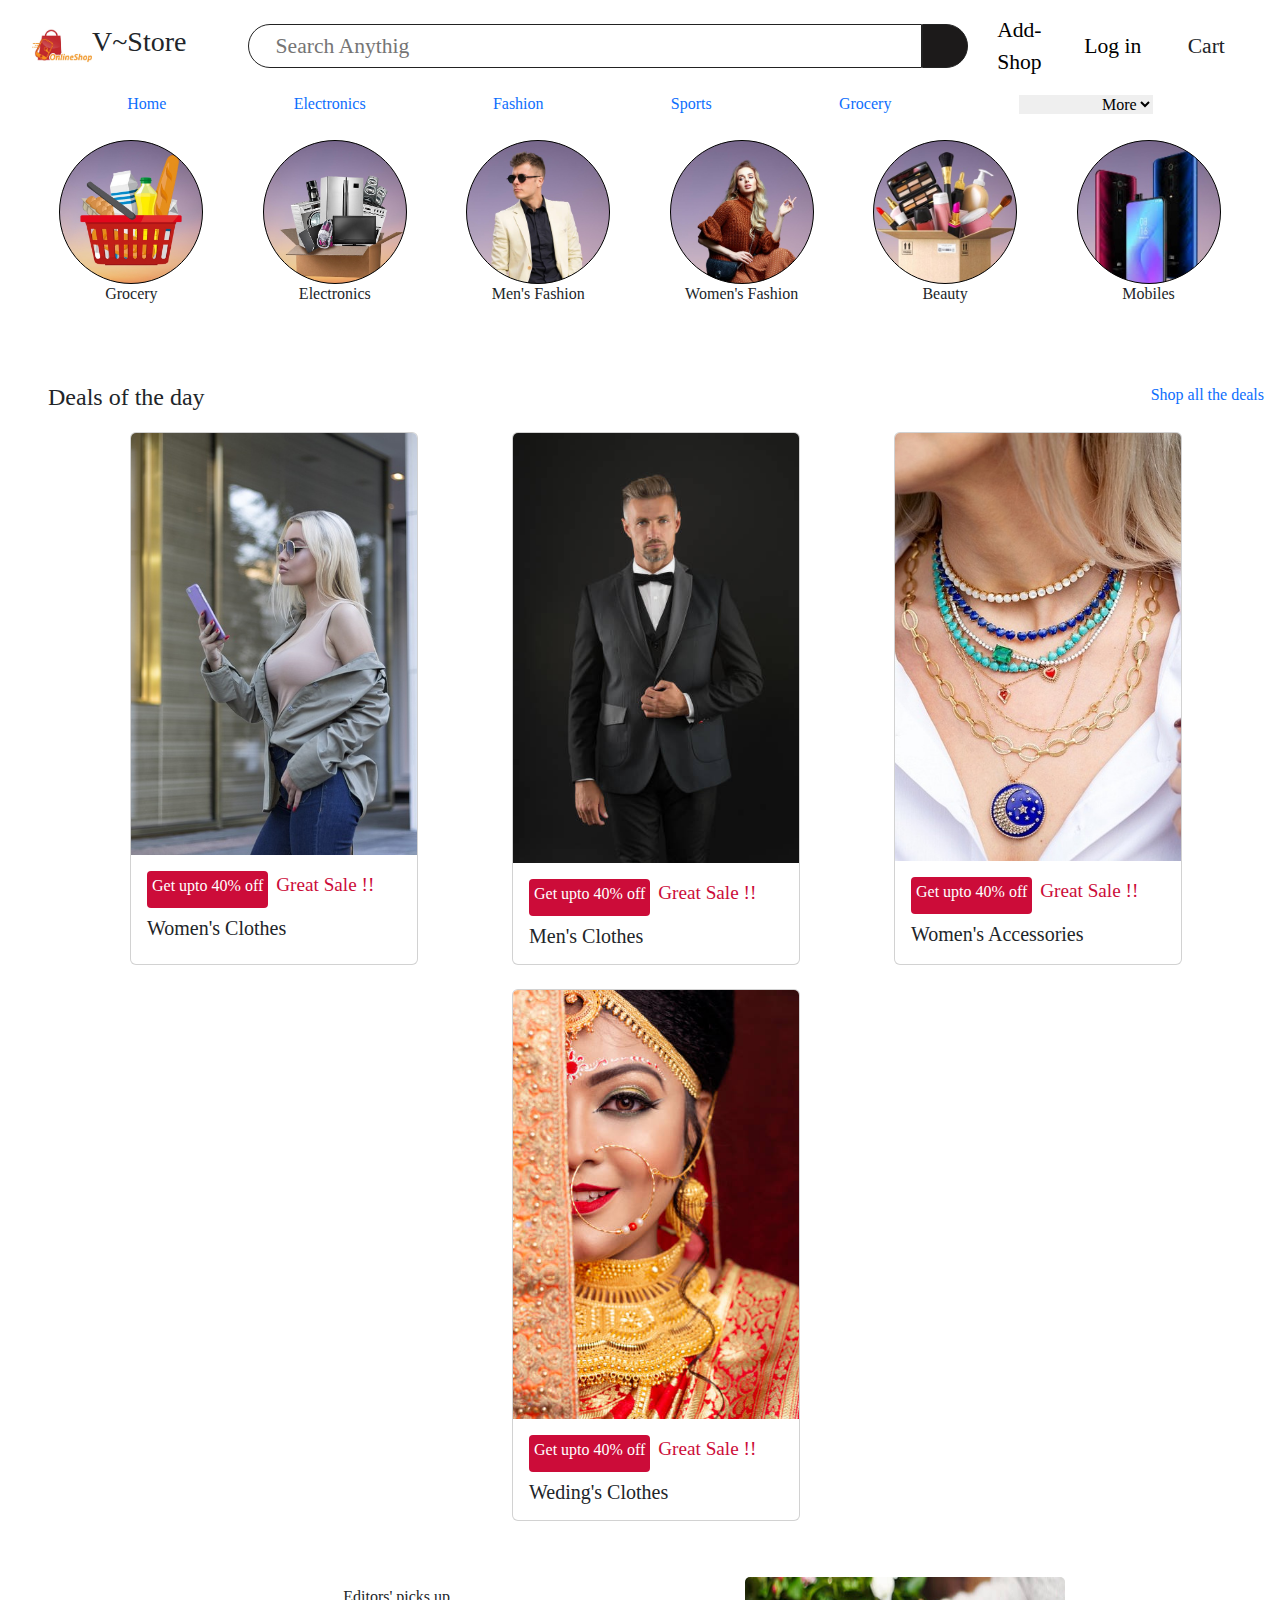
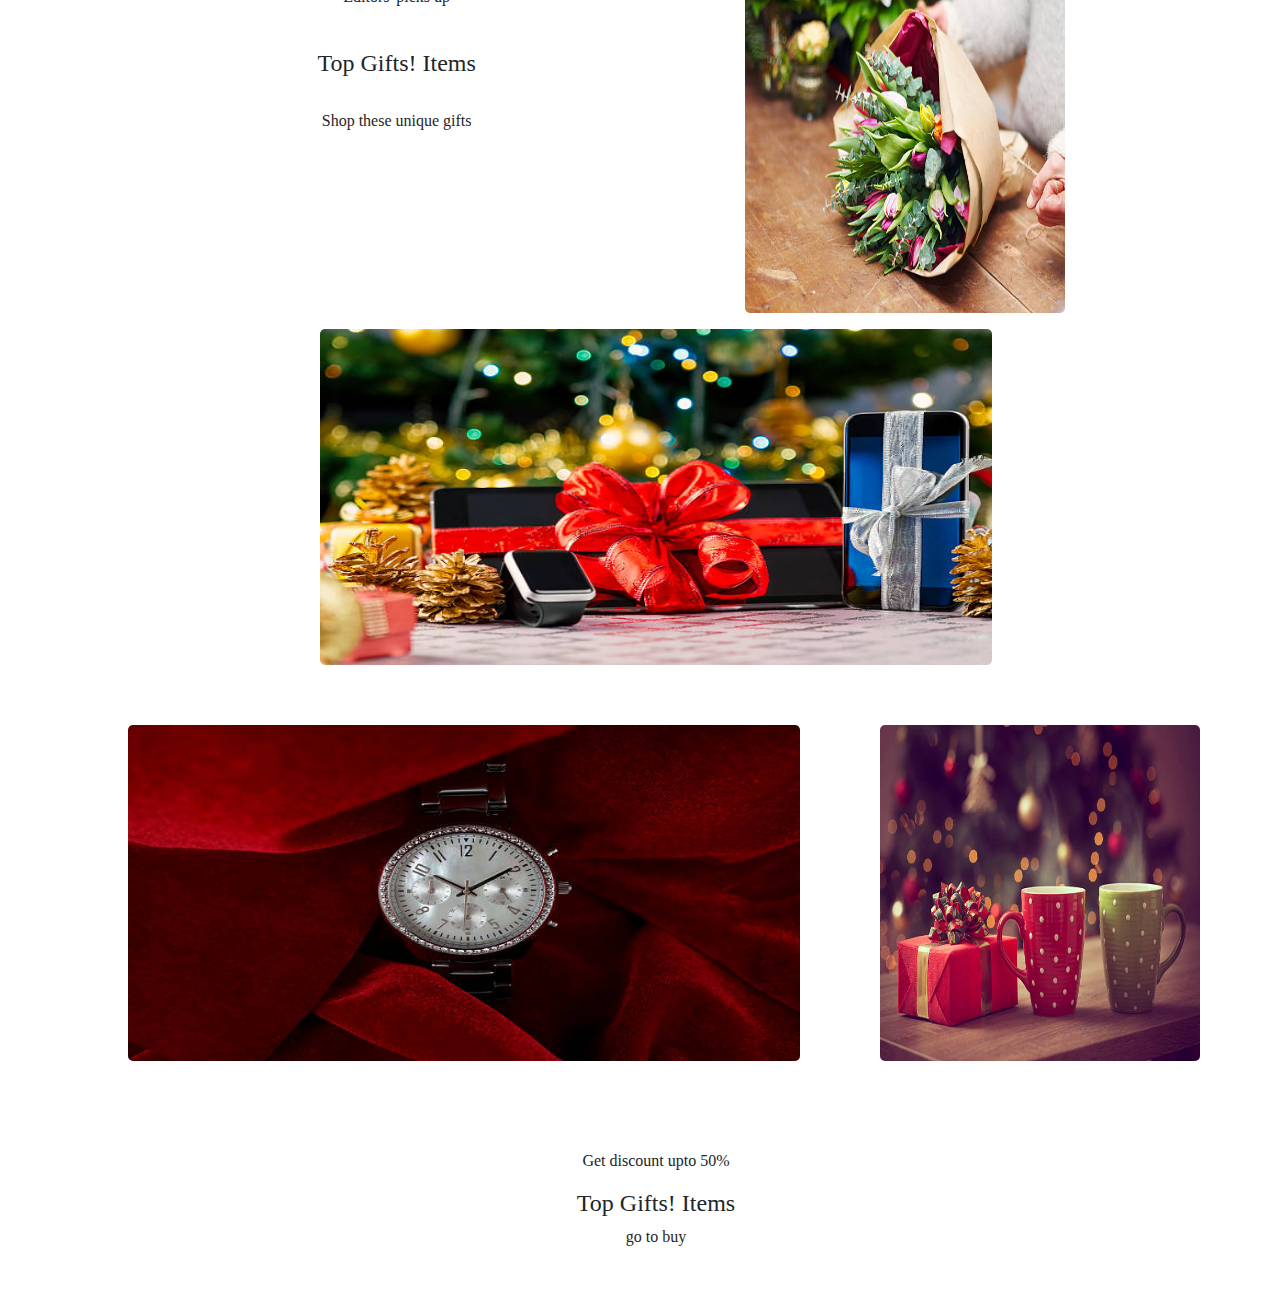
<file: index.html>
<!DOCTYPE html>
<html lang="en">
<head>
    <meta charset="UTF-8">
    <meta name="viewport" content="width=device-width, initial-scale=1.0">
    <link rel="icon" href="/images/logo.jpg">
    <link href='https://unpkg.com/boxicons@2.1.1/css/boxicons.min.css' rel='stylesheet'>
    <title>V~Store : Buy anythin you want</title>
    <link rel="stylesheet" href="https://cdn.jsdelivr.net/npm/bootstrap@5.3.0/dist/css/bootstrap.min.css">
    <link rel="stylesheet" href="https://cdnjs.cloudflare.com/ajax/libs/font-awesome/6.4.0/css/all.min.css" integrity="sha512-iecdLmaskl7CVkqkXNQ/ZH/XLlvWZOJyj7Yy7tcenmpD1ypASozpmT/E0iPtmFIB46ZmdtAc9eNBvH0H/ZpiBw==" crossorigin="anonymous" referrerpolicy="no-referrer" />
    <link rel="stylesheet" href="style.css">
</head>
<body>
    <div class="nav">
        <div class="shop">
            <img src="/images/logo.jpg" alt="logo.png" height="40rem" width="60rem">
            <h3>V~Store</h3></div>
            <div class="search">
                <input type="text" class="search-input" placeholder=" &nbsp;&nbsp;&nbsp;&nbsp;Search Anythig" >
                <div class="search-icon">
                    <i class="fa-solid fa-magnifying-glass"></i>
            </div>
            </div>
        <a href="addshop.html" style="text-decoration: none; color: black;"><div class="more pointer-effect">
            <i class="fa-solid fa-mars-double"></i> Add-Shop</div></a>
        <a href="Login.html" style="text-decoration: none; color: black;"><div class="sign-in pointer-effect"><i class="fa-regular fa-user"></i> Log in</div></a>
        <div class="cart pointer-effect"><i class="fa-solid fa-cart-shopping"></i> Cart</div>
    </div>

    
    
    <div class="catagory pointer-effect">
        <a href="#">Home</a>
        <a href="#">Electronics</a>
        <a href="#">Fashion</a>
        <a href="#">Sports</a>
        <a href="#">Grocery</a>
        <select name="more" id="more" style="border: none; text-align: end;">
            <option>More</option>
            <option value="#">Grocery</option>
            <option value="#">Men's Fashion</option>
            <option value="#">Women's Fashion</option>
            <option value="#">Children</option>
            <option value="#">Electronics</option>
        </select>
    </div>


    <div class="catalog">

        <div class="effects">
            <div class="grocery effect"></div>
            <div style="text-align: center;"><h6>Grocery</h6></div>
        </div>

        <div class="effects">
            <div class="electronics effect"></div>
            <div style="text-align: center;"><h6>Electronics</h6></div>
        </div>

        <div class="effects">
            <div class="men-fashion effect"></div>
            <div style="text-align: center;"><h6>Men's Fashion</h6></div>
        </div>

        <div class="effects">
            <div class="women-fashion effect"></div>
            <div style="text-align: center;"><h6>Women's Fashion</h6></div>
        </div>

        <div class="effects">
            <div class="beauty effect"></div>
            <div style="text-align: center;"><h6>Beauty</h6></div>
        </div>

        <div class="effects">
            <div class="mobiles effect"></div>
            <div style="text-align: center;"><h6>Mobiles</h6></div>
        </div>
        
    </div> <br>

    <div class="items-catalog">
        <div class="item-heading">
            <h4>Deals of the day</h4>
            <a href="#">Shop all the deals <i class="fa-solid fa-arrow-right"></i></a>
        </div>
        <div class="item-cards">
            <div class="card" style="width: 18rem;">
                <img src="/images/Women's clothing.jpg" class="card-img-top" alt="...">
                <div class="card-body">
                    <div class="title">
                        <h6 class="card-title">Get upto 40% off</h6>
                        <p>Great Sale !!</p>
                    </div>
                  <h5 class="card-text">Women's Clothes</h5>
                </div>
              </div>

                <div class="card" style="width: 18rem;">
                    <img src="/images/Men's clothing.jpg" class="card-img-top" alt="...">
                    <div class="card-body">
                        <div class="title">
                            <h6 class="card-title">Get upto 40% off</h6>
                            <p>Great Sale !!</p>
                        </div>
                      <h5 class="card-text">Men's Clothes</h5>
                    </div>
                  </div>

                  <div class="card" style="width: 18rem;">
                    <img src="/images/Women's accessory.jpg" class="card-img-top" alt="...">
                    <div class="card-body">
                        <div class="title">
                            <h6 class="card-title">Get upto 40% off</h6>
                            <p>Great Sale !!</p>
                        </div>
                      <h5 class="card-text">Women's Accessories</h5>
                    </div>
                  </div>

                  <div class="card" style="width: 18rem;">
                    <img src="/images/Weding's clothes.jpg" class="card-img-top" alt="...">
                    <div class="card-body">
                        <div class="title">
                            <h6 class="card-title">Get upto 40% off</h6>
                            <p>Great Sale !!</p>
                        </div>
                      <h5 class="card-text">Weding's Clothes</h5>
                    </div>
                  </div>
        
        </div>
        <div class="item-gifts gift">
            <div class="gift-heading" >
                <p>Editors' picks up</p> <br>
                <h4>Top Gifts! Items</h4>
                <br>
                <a href="#">Shop these unique gifts <i class="fa-solid fa-arrow-right"></i></a>
            </div>

            <img src="images/gift1.jpg" alt="gift1"  class="gifts">
            <img src="images/gift5.jpg" alt="gift2"  class="gifts2">
        </div>

        <div class="item-gifts2 gift">
            <img src="images/gift6.jpg" alt="gift1"  class="gifts2">
            <img src="images/gift3.jpg" alt="gift3"  class="gifts">

            <div class="gift-heading">
                <br> <br><p>Get discount upto 50%</p>
                <h4>Top Gifts! Items</h4>
                <a href="#">go to buy <i class="fa-solid fa-arrow-right"></i></a>
            </div>
        </div>

    </div>
    



    <script src="https://cdn.jsdelivr.net/npm/bootstrap@5.3.0/dist/js/bootstrap.bundle.min.js"></script>
</body>
</html>
</file>
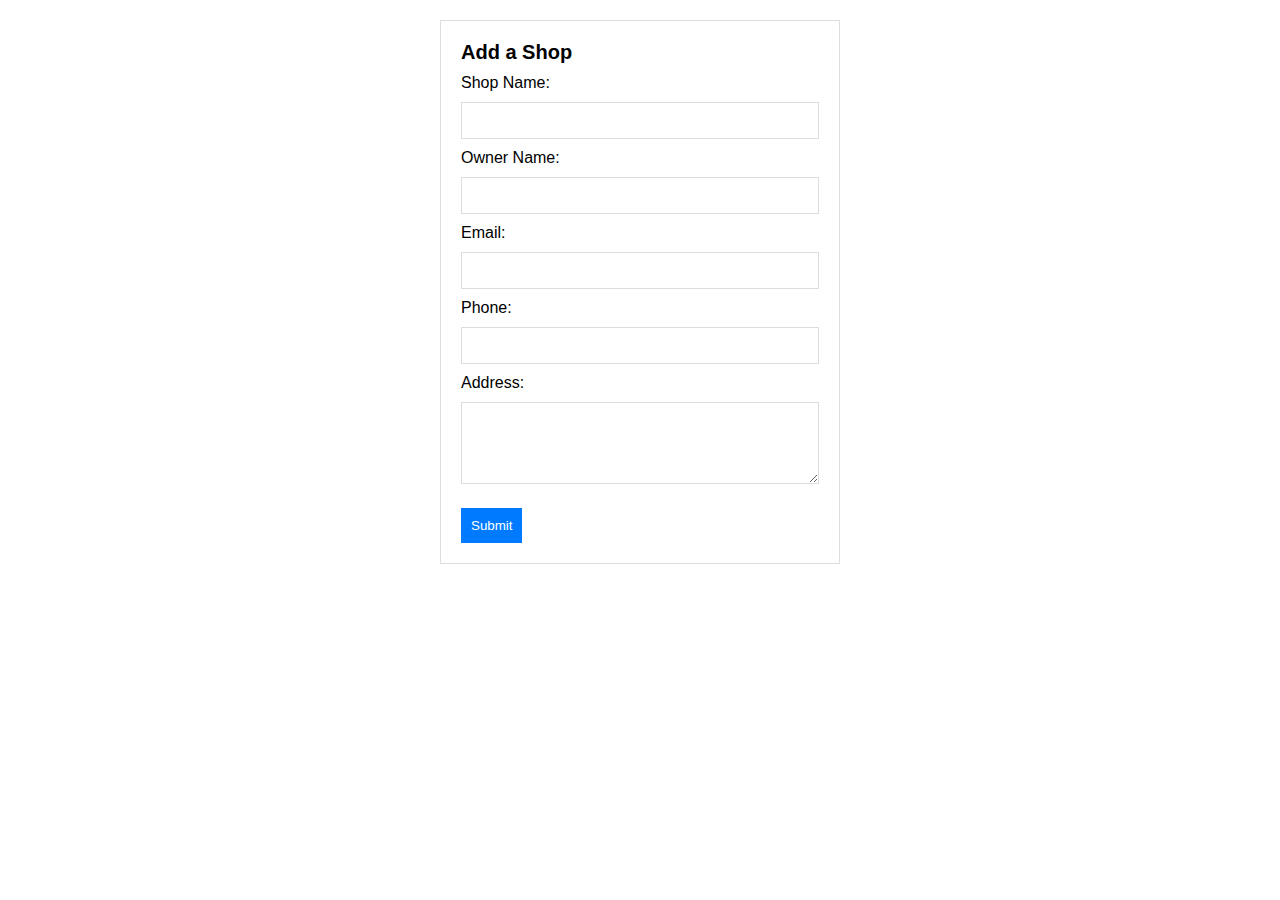
<file: addshop.html>
<!DOCTYPE html>
<html>
  <head>
    <title>Add a Shop</title>
    <style>
      /* Basic reset styles */
      * {
        margin: 0;
        padding: 0;
        box-sizing: border-box;
      }

      /* Layout styles */
      body {
        font-family: Arial, sans-serif;
      }

      main {
        display: flex;
        flex-wrap: wrap;
        justify-content: center;
        align-items: flex-start;
        padding: 20px;
      }

      form {
        border: 1px solid #ddd;
        padding: 20px;
        width: 400px;
        margin: 0 auto;
      }

      form h2 {
        font-size: 20px;
        font-weight: bold;
        margin-bottom: 10px;
      }

      form label {
        display: block;
        margin-bottom: 10px;
      }

      form input[type="text"],
      form input[type="email"],
      form textarea {
        width: 100%;
        padding: 10px;
        margin-bottom: 10px;
        border: 1px solid #ddd;
      }

      form button {
        background-color: #007bff;
        color: white;
        border: none;
        padding: 10px;
        cursor: pointer;
        margin-top: 10px;
      }

      form button:hover {
        background-color: #0056b3;
      }
    </style>
  </head>
  <body>
    <main>
      <form id="shop-form">
        <h2>Add a Shop</h2>
        <label for="shop-name">Shop Name:</label>
        <input type="text" id="shop-name" name="shop-name" required>

        <label for="owner-name">Owner Name:</label>
        <input type="text" id="owner-name" name="owner-name" required>

        <label for="email">Email:</label>
        <input type="email" id="email" name="email" required>

        <label for="phone">Phone:</label>
        <input type="text" id="phone" name="phone" required>

        <label for="address">Address:</label>
        <textarea id="address" name="address" rows="4" required></textarea>

        <button type="submit">Submit</button>
      </form>
    </main>

    <script>
      const shopForm = document.getElementById("shop-form");

      shopForm.addEventListener("submit", (event) => {
        event.preventDefault();

        const shopName = document.getElementById("shop-name").value;
        const ownerName = document.getElementById("owner-name").value;
        const email = document.getElementById("email").value;
        const phone = document.getElementById("phone").value;
        const address = document.getElementById("address").value;

        // Do something with the form data, such as sending it to a server
        console.log(shopName, ownerName, email, phone, address);

        // Clear the form
        shopForm.reset();
      });
    </script>
  </body>
</html>
</file>
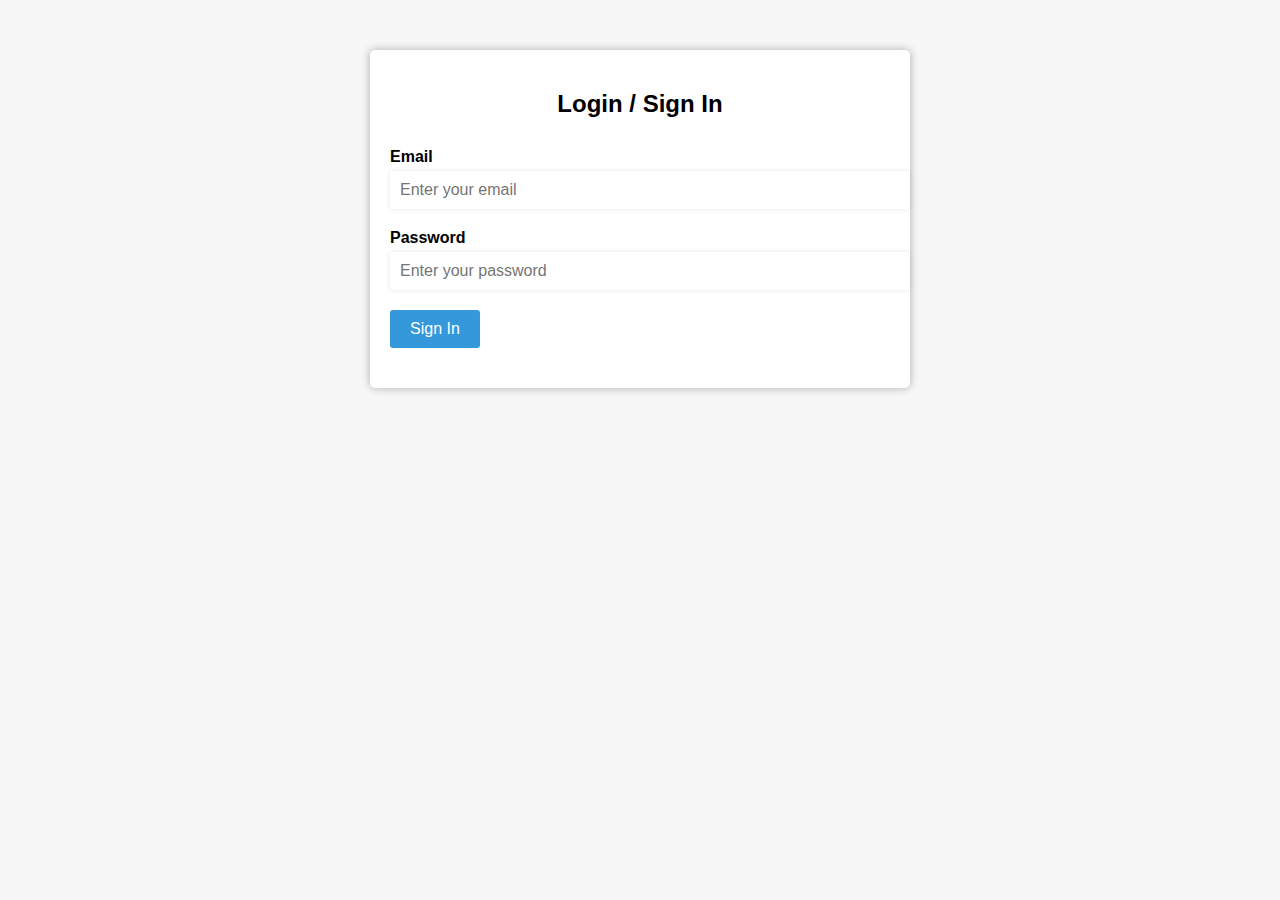
<file: Login.html>
<!DOCTYPE html>
<html>
  <head>
    <title>Login / Sign In</title>
    <!-- <link rel="stylesheet" type="text/css" href="login.css"> -->
    <style>
      body {
    font-family: Arial, sans-serif;
    background-color: #f7f7f7;
    margin: 0;
    padding: 0;
  }
  
  .container {
    max-width: 500px;
    margin: 50px auto;
    padding: 20px;
    background-color: #fff;
    border-radius: 5px;
    box-shadow: 0 0 10px rgba(0, 0, 0, 0.3);
  }
  
  form {
    display: flex;
    flex-direction: column;
  }
  
  h2 {
    text-align: center;
    margin-bottom: 30px;
  }
  
  .form-group {
    margin-bottom: 20px;
  }
  
  label {
    display: block;
    margin-bottom: 5px;
    font-weight: bold;
  }
  
  input[type="email"],
  input[type="password"] {
    width: 100%;
    padding: 10px;
    font-size: 16px;
    border: none;
    border-radius: 3px;
    box-shadow: 0 0 5px rgba(0, 0, 0, 0.1);
  }
  
  .btn {
    background-color: #3498db;
    color: #fff;
    padding: 10px 20px;
    border: none;
    border-radius: 3px;
    font-size: 16px;
    cursor: pointer;
    transition: background-color 0.3s;
  }
  
  .btn:hover {
    background-color: #2980b9;
  }
    </style>
  </head>
  <body>
    <div class="container">
      <form action="#" method="post">
        <h2>Login / Sign In</h2>
        <div class="form-group">
          <label for="email">Email</label>
          <input type="email" id="email" name="email" placeholder="Enter your email" required>
        </div>
        <div class="form-group">
          <label for="password">Password</label>
          <input type="password" id="password" name="password" placeholder="Enter your password" required>
        </div>
        <div class="form-group">
          <button type="submit" class="btn">Sign In</button>
        </div>
      </form>
    </div>
  </body>
</html>
</file>
<file: style.css>
*{
    margin: 0;
    padding: 0;
    font-family: cursive;
}

.nav{
    height: 4.5rem;
    width: 95%;
    margin: 10px auto;
    font-size: 1.35rem;
    display: grid;
    grid-template-columns: repeat(5,1fr);
    /* justify-content: center; */
    align-items: center;
    grid-gap: 10px;

}

@media (max-width:1090px){
    .nav{
        grid-template-rows: repeat(3,1fr);
        height: 7.5rem;
        width: 98%;
    }
    .shop{
        grid-row-start: 1;
        grid-row-end: 2;
    }
    .search{
        height: 100%;
        grid-row-start: 2;
        grid-row-end: 4;
        grid-column-start: 1;
        grid-column-end: 6;
    }
    
}
.shop{
    height: 100%;
    width: 12.85rem;
    display: flex;
    align-items: center;
    font-size: 1.35rem;
}
.more{
    text-align:center;
}
.sign-in{
    text-align: center;
}
.cart{
    text-align: center;
}
.search{
    display: flex;
    justify-content: space-evenly;
    color: black;
    width: 45rem;
    height: 60%;
    /* border-radius: .5rem; */
}
.search-input {
    width: 100%;
    border: 1px solid black;
    border-color: #222;
    border-radius: 24px 0 0 24px;
    

}
.search-icon {
    width: 3rem;
    display: flex;
    justify-content: center;
    align-items: center;
    font-size: 1.4rem;
    background-color: rgb(28, 26, 26);
    color: white;
    /* color: #2874f0; */
    border: 1px solid transparent;
    border-color: #222;
    border-radius: 0 24px 24px 0;
}
.catagory {
    margin-top: .5rem;
    display: flex;
    justify-content: space-evenly;
    align-items: center;
    font-size: 1rem;
    /* border: 1px solid grey; */
}
.catagory a{
    text-decoration: none;
}
.pointer-effect:hover{
    cursor: pointer;
}

.catalog {
    margin-top: 1.5rem;
    display: flex;
    justify-content: space-evenly;
    flex-wrap: wrap;
}
.grocery {
    background-image: url(/images/gro-removebg-preview.jpg);
    background-size:cover;
    background-repeat: no-repeat;
    border: 1px solid black;
    height: 9rem;
    width: 9rem;
    border-radius: 100%;
}
.electronics{
    background-image: url(/images/elect-removebg-preview.jpg);
    background-size:cover;
    background-repeat: no-repeat;
    border: 1px solid black;
    height: 9rem;
    width: 9rem;
    border-radius: 100%;
}
.men-fashion{
    background-image: url(/images/men.jpg);
    background-size:cover;
    background-repeat: no-repeat;
    border: 1px solid black;
    height: 9rem;
    width: 9rem;
    border-radius: 100%;
}
.women-fashion{
    background-image: url(/images/women.jpg);
    background-size:cover;
    background-repeat: no-repeat;
    border: 1px solid black;
    height: 9rem;
    width: 9rem;
    border-radius: 100%;
}
.beauty{
    background-image: url(/images/beauty.jpg);
    background-size:cover;
    background-repeat: no-repeat;
    border: 1px solid black;
    height: 9rem;
    width: 9rem;
    border-radius: 100%;
}
.mobiles{
    background-image: url(/images/mobiles.jpg);
    background-size:cover;
    background-repeat: no-repeat;
    border: 1px solid black;
    height: 9rem;
    width: 9rem;
    border-radius: 100%;
}
.effect:hover {
    cursor: pointer;
    /* color: #000; */
    /* border-bottom:.2rem solid #000; */
    /* padding-top: .5rem; */
    transform: scale(1.1);
    transition: .25s;
}



.items-catalog{
    width: 95%;
    margin: 3rem;
}
.item-heading{
    display: flex;
    justify-content: space-between;
}
.item-heading a{
    text-decoration: none;
    font-size: 1rem;
}
.item-heading a:hover{
    text-decoration: underline;
}
.card{
    margin: .75rem;
}
.item-cards{
    display: flex;
    flex-wrap: wrap;
    justify-content: space-evenly;
}
.title{
    display: flex;
}
.title p{
    color: #cc0c39;
    font-size: 1.2rem;
    margin-left: .5rem;
}
.card-title{
    border: 1px solid transparent;
    border-radius: 4px;
    background-color: #cc0c39;
    color: #fff;
    padding: .25rem ;
}
.card:hover{
    /* transform: scale(1.1); */
    transition: .25s;
    box-shadow: 6px 0px 32px;
}


.gift{
    margin-top: 1.75rem;
    display: flex;
    justify-content: space-evenly;
    flex-wrap: wrap;
}
.gift-heading{
    width: 300px;
    margin-top: 1.5rem;
    text-align: center;
}
.gift-heading a{
    text-decoration: none;
    color: rgb(39, 38, 38);
}
.gift-heading a:hover{
    text-decoration: underline;
}
.gifts{
    margin-top: 1rem;
    border-radius: 5px;
    height: 21rem;
    width: 20rem;
}
.gifts:hover{
    transform: scale(1.1);
    transition: .25s;
}
.gifts2{
    margin: 1rem;
    border-radius: 5px;
    width: 42rem;
    height: 21rem;
}
.gifts2:hover{
    transform: scale(1.1);
    transition: .25s;
}

@media(max-width:400px){
    .card{
        justify-content: center;
        /* align-items: center; */
    }
    .gift{
        justify-content: center;
        align-items: center;
    }
    .gifts2{
        justify-content: center;
        align-items: center;
    }
}
</file>
